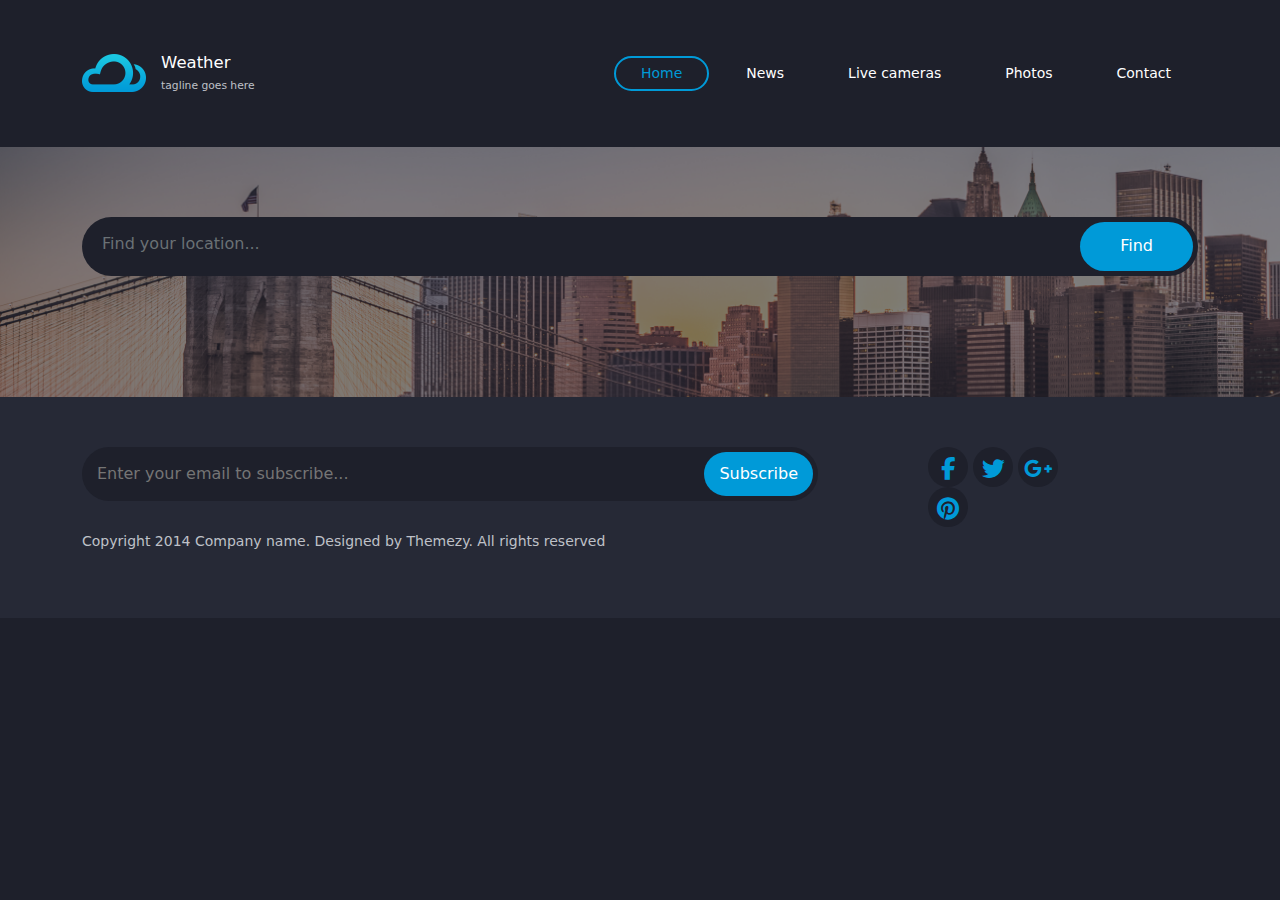
<file: index.html>
<!DOCTYPE html>
<html lang="en">

<head>
    <meta charset="UTF-8">
    <meta name="viewport" content="width=device-width, initial-scale=1.0">
    <title>Weather</title>
</head>
<link
    href="https://fonts.googleapis.com/css2?family=Open+Sans:ital,wght@0,300..800;1,300..800&family=Roboto:ital,wght@0,100;0,300;0,400;0,500;0,700;0,900;1,100;1,300;1,400;1,500;1,700;1,900& display=swap"
    rel="stylesheet" />
<link rel="icon" href="./images/logo.png">
<link rel="stylesheet" href="./css/all.min.css">
<link rel="stylesheet" href="./css/style.css">
<link rel="stylesheet" href="./css/bootstrap.min.css">
<link rel="stylesheet" href="./css/bootstrap-icons.css">

<body>

    <!-- /* =============== Nav Bar Start =================== */ -->

    <div class="top-header">
        <nav class="navbar navbar-expand-lg">
            <div class="container">
                <a class="left-section text-decoration-none" href="index.html">
                    <img src="./images/logo.png" alt="Logo" />
                    <div class="logo-text">
                        <h1>Weather</h1>
                        <p>tagline goes here</p>
                    </div>
                </a>
                <button class="navbar-toggler navbar-dark" type="button" data-bs-toggle="collapse"
                    data-bs-target="#navbarSupportedContent" aria-controls="navbarSupportedContent"
                    aria-expanded="false" aria-label="Toggle navigation">
                    <span class="navbar-toggler-icon"></span>
                </button>
                <div class="collapse navbar-collapse" id="navbarSupportedContent">
                    <ul class="navbar-nav ms-auto mb-2 mb-lg-0">
                        <li class="nav-item">
                            <a class="nav-link active" aria-current="page" href="#">Home</a>
                        </li>
                        <li class="nav-item">
                            <a class="nav-link" href="#">News</a>
                        </li>
                        <li class="nav-item">
                            <a class="nav-link" href="#">Live cameras</a>
                        </li>
                        <li class="nav-item">
                            <a class="nav-link" href="#">Photos</a>
                        </li>
                        <li class="nav-item">
                            <a class="nav-link" href="Contact.html">Contact</a>
                        </li>
                    </ul>
                </div>
            </div>
        </nav>
    </div>
    <!-- // =============== Nav Bar End =================== // -->

    <!-- // =============== Search Section start =================== // -->

    <section class="search-section">
        <div class="container">
            <div class="search">
                <input id="searchBar" type="text" placeholder="Find your location..." class="form-control" />
                <input type="button" value="Find" />
            </div>
        </div>
    </section>

    <!-- // =============== Search Section End =================== // -->

    <!-- // =============== Temperature Display Section Start =================== // -->

    <section class="Temperature">
        <div class="container">
            <div class="sup-temp">
                <div class="Temperature-container bor-left" id="Box1"></div>
                <div class="Temperature-container text-center" id="Box2"></div>
                <div class="Temperature-container text-center bor-right" id="Box3"></div>
            </div>
        </div>
    </section>

    <!-- // =============== Temperature Display Section End =================== // -->

    <!-- // =============== Footer start =================== // -->

    <footer>
        <div class="container">
            <div class="row">
                <div class="col-md-8">
                    <form action="#" class="contact">
                        <input type="text" placeholder="Enter your email to subscribe..." />
                        <input type="submit" value="Subscribe" />
                    </form>
                </div>
                <div class="col-md-3">
                    <div class="social">
                        <a href="#">
                            <i class="fa-brands fa-facebook-f"></i>
                        </a>
                        <a href="#">
                            <i class="fa-brands fa-twitter"></i>
                        </a>
                        <a href="#">
                            <i class="fa-brands fa-google-plus-g"></i>
                        </a>
                        <a href="#">
                            <i class="fa-brands fa-pinterest"></i>
                        </a>
                    </div>
                </div>
            </div>
            <p>
                Copyright 2014 Company name. Designed by Themezy. All rights reserved
            </p>
        </div>
    </footer>

    <!-- // =============== Footer End =================== // -->
    <script src="./js/index.js"></script>
    <script src="./js/bootstrap.bundle.min.js"></script>
</body>

</html>
</file>
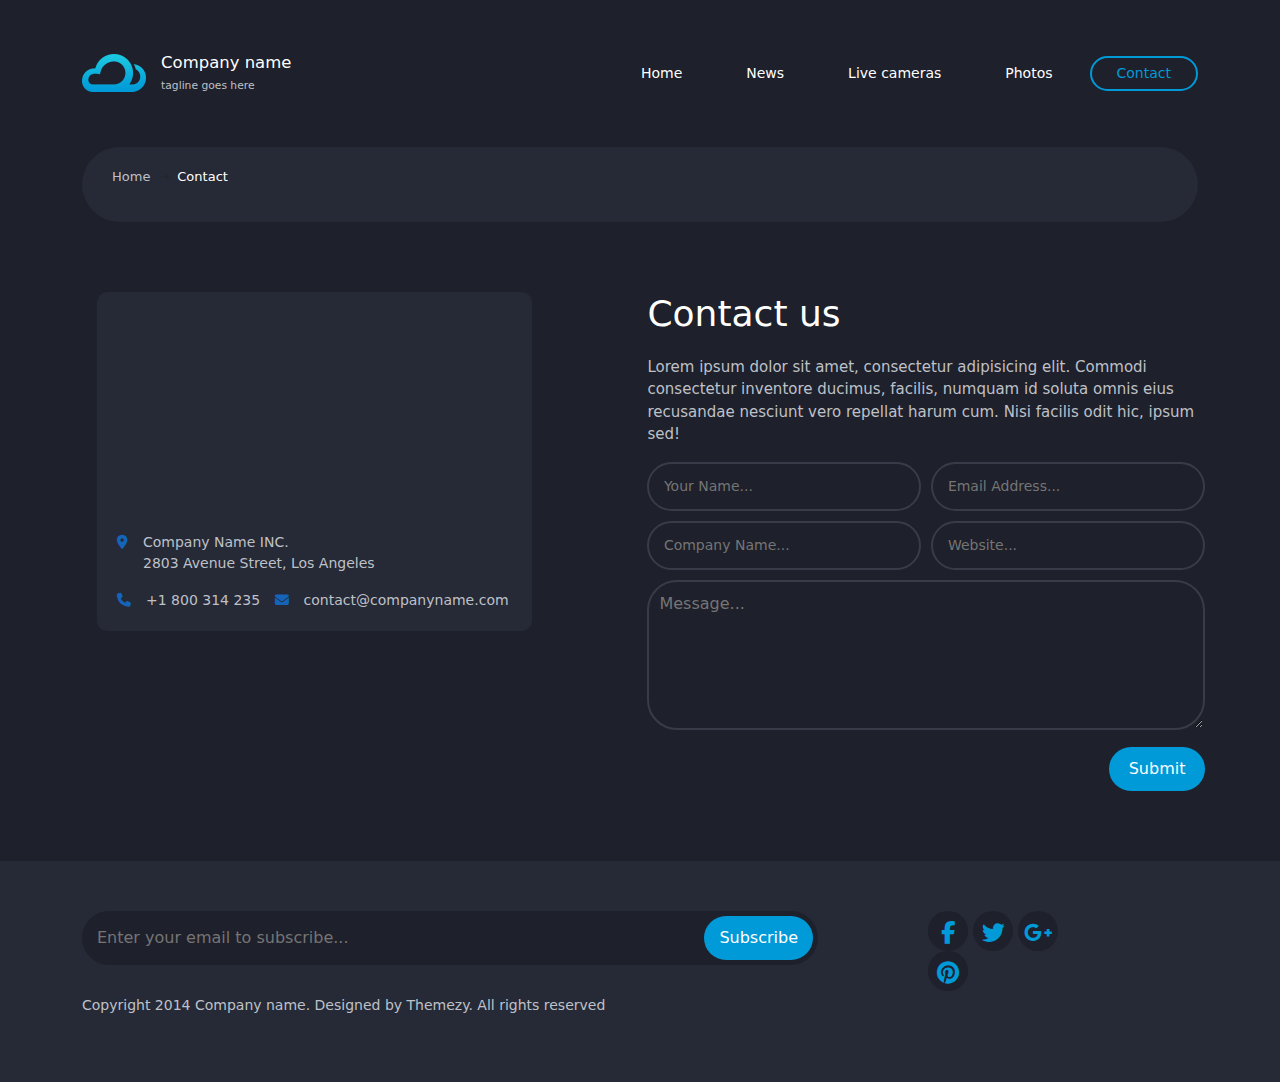
<file: Contact.html>
<!DOCTYPE html>
<html lang="en">

<head>
    <meta charset="UTF-8">
    <meta name="viewport" content="width=device-width, initial-scale=1.0">
    <title>Contact</title>
</head>
<link
    href="https://fonts.googleapis.com/css2?family=Open+Sans:ital,wght@0,300..800;1,300..800&family=Roboto:ital,wght@0,100;0,300;0,400;0,500;0,700;0,900;1,100;1,300;1,400;1,500;1,700;1,900& display=swap"
    rel="stylesheet" />
<link rel="stylesheet" href="./css/all.min.css">
<link rel="stylesheet" href="./css/style.css">
<link rel="stylesheet" href="./css/bootstrap.min.css">
<link rel="stylesheet" href="./css/bootstrap-icons.css">

<body>
    <!-- /* =============== Nav Bar Start =================== */ -->
    <div class="top-header">
        <nav class="navbar navbar-expand-lg">
            <div class="container">
                <a class="left-section text-decoration-none" href="index.html">
                    <img src="./images/logo.png" alt="Logo" />
                    <div class="logo-text">
                        <h1>Company name</h1>
                        <p>tagline goes here</p>
                    </div>
                </a>
                <button class="navbar-toggler navbar-dark" type="button" data-bs-toggle="collapse"
                    data-bs-target="#navbarSupportedContent" aria-controls="navbarSupportedContent"
                    aria-expanded="false" aria-label="Toggle navigation">
                    <span class="navbar-toggler-icon"></span>
                </button>
                <div class="collapse navbar-collapse" id="navbarSupportedContent">
                    <ul class="navbar-nav ms-auto mb-2 mb-lg-0">
                        <li class="nav-item">
                            <a class="nav-link" aria-current="page" href="index.html">Home</a>
                        </li>
                        <li class="nav-item">
                            <a class="nav-link" href="#">News</a>
                        </li>
                        <li class="nav-item">
                            <a class="nav-link" href="#">Live cameras</a>
                        </li>
                        <li class="nav-item">
                            <a class="nav-link" href="#">Photos</a>
                        </li>
                        <li class="nav-item">
                            <a class="nav-link active" href="#">Contact</a>
                        </li>
                    </ul>
                </div>
            </div>
        </nav>
    </div>
    <!-- // =============== Nav Bar End =================== // -->

    <!-- // =============== Content start =================== // -->

    <section class="Main-Content">
        <div class="head">
            <div class="container">
                <nav style="--bs-breadcrumb-divider: '→'" aria-label="breadcrumb">
                    <ol class="breadcrumb">
                        <li class="breadcrumb-item"><a href="index.html">Home</a></li>
                        <li class="breadcrumb-item active" aria-current="page">
                            Contact
                        </li>
                    </ol>
                </nav>
            </div>
        </div>
        <div class="Contact-us">
            <div class="container d-flex">
                <div class="col-md-5">
                    <div class="contact">
                        <div class="map" data-latitude="-6.897789" data-longitude="107.621735"></div>
                        <div class="contact-details">
                            <address class="d-flex align-items-baseline">
                                <i class="fa-solid fa-location-dot"></i>
                                <p>
                                    Company Name INC. <br />
                                    2803 Avenue Street, Los Angeles
                                </p>
                            </address>
                            <a href=""><i class="fa-solid fa-phone"></i>+1 800 314 235</a>
                            <a href=""><i class="fa-solid fa-envelope"></i>contact@companyname.com</a>
                        </div>
                    </div>
                </div>
                <div class="col-md-6">
                    <div class="form">
                        <h2>Contact us</h2>
                        <p>
                            Lorem ipsum dolor sit amet, consectetur adipisicing elit.
                            Commodi consectetur inventore ducimus, facilis, numquam id
                            soluta omnis eius recusandae nesciunt vero repellat harum cum.
                            Nisi facilis odit hic, ipsum sed!
                        </p>
                        <form action="#" class="form-contact">
                            <div class="info-one">
                                <input type="text" placeholder=" Your Name... " />
                                <input type="text" placeholder=" Email Address... " />
                            </div>
                            <div class="info-Two">
                                <input type="text" placeholder=" Company Name... " />
                                <input type="text" placeholder=" Website... " />
                            </div>
                            <textarea name="contact" placeholder="Message..."></textarea>
                            <div class="submit">
                                <input type="submit" />
                            </div>
                        </form>
                    </div>
                </div>
            </div>
        </div>
    </section>

    <!-- // ===============  Content End =================== // -->

    <!-- // =============== Footer start =================== // -->
    <footer>
        <div class="container">
            <div class="row">
                <div class="col-md-8">
                    <form action="#" class="contact">
                        <input type="text" placeholder="Enter your email to subscribe..." />
                        <input type="submit" value="Subscribe" />
                    </form>
                </div>
                <div class="col-md-3">
                    <div class="social">
                        <a href="#">
                            <i class="fa-brands fa-facebook-f"></i>
                        </a>
                        <a href="#">
                            <i class="fa-brands fa-twitter"></i>
                        </a>
                        <a href="#">
                            <i class="fa-brands fa-google-plus-g"></i>
                        </a>
                        <a href="#">
                            <i class="fa-brands fa-pinterest"></i>
                        </a>
                    </div>
                </div>
            </div>
            <p>
                Copyright 2014 Company name. Designed by Themezy. All rights reserved
            </p>
        </div>
    </footer>

    <!-- // =============== Footer End ===================== // -->

    <script src="./js/index.js"></script>
    <script src="./js/bootstrap.bundle.min.js"></script>
</body>

</html>
</file>
<file: css/style.css>
*,
*::after,
*::before {
    margin: 0;
    padding: 0;
    box-sizing: border-box;
}

body {
    height: 100vh;
    background-color: #1e202b !important;
    font-family: "Open Sans", sans-serif;
}

.top-header {
    padding: 45px 0;
}

.navbar {
    color: #fff;
}

/* ------------logo css--------------- */
.left-section .logo-text {
    display: inline-block;
    vertical-align: middle;
}

.navbar .left-section img[alt="Logo"] {
    display: inline-block;
    vertical-align: middle;
    margin-right: 10px;
}

.left-section .logo-text h1 {
    margin-bottom: 5px;
    font-size: 1.03em;
    color: #fff;
}

.left-section .logo-text p {
    font-size: 0.67em;
    display: block;
    color: #bfc1c8;
    margin-bottom: 0;
}

/* ------------End logo css--------------- */
.nav-item .nav-link.active,
.nav-item .nav-link {
    color: #fff !important;
    transition: all 0.5s;
    border: 2px solid transparent;
    font-weight: 400;
    line-height: 1.5;
    font-size: 14px;
    padding: 5px 25px !important;
    text-align: center;

}

.nav-item .nav-link.active {
    color: #009ad8 !important;
    border: 2px solid #009ad8;
    border-radius: 20px;
}

.navbar-nav .nav-item {
    margin-left: 10px;
}

.navbar-nav .nav-item .nav-link:hover {
    color: #009ad8 !important;
    border: 2px solid #009ad8;
    border-radius: 20px;
}

/* <!----------------------Start Search-------------------> */
.search-section {
    background-image: url("../images/banner.png");
    background-size: cover;
    background-repeat: no-repeat;
    min-height: 350px;
    padding: 70px 0;
}

.search {
    position: relative;
    margin-bottom: 70px;
}

.search input[type="text"] {
    background-color: #1e202b;
    padding: 15px 50px 20px 20px;
    border: none;
    border-radius: 40px;
    color: #fff;
}

.search input[type="button"] {
    position: absolute;
    right: 5px;
    top: 5px;
    bottom: 5px;
    padding: 0 40px;
    border: none;
    background: #009ad8;
    border-radius: 30px;
    color: white;
}

.search input[type="text"]::placeholder {
    color: #6a7175;
}

.form-control:focus {
    border: none;
    box-shadow: none;
    caret-color: rgb(64, 0, 255);
}

/* <!----------------------End Search---------------------> */

/* <!----------------------Start Temperature-display---------------------> */
.Temperature {
    position: relative;
}

.Temperature .container .sup-temp {
    display: flex;
    margin-bottom: 50px;
    position: relative;
    margin-top: -150px;
    margin-bottom: 50px;
}

.Temperature .container .bor-left {
    border-top-left-radius: 10px;
    border-bottom-left-radius: 10px;
}

.Temperature .container .bor-right {
    border-top-right-radius: 10px;
    border-bottom-right-radius: 10px;
}

.Temperature-container {
    background-color: #323544;
    width: 100%;
    color: #bfc1c8;
}

#Box2 {
    background-color: #262936;
}

#Box2 .head {
    background: #222530;
}

.Temperature-container .head {
    background: rgba(0, 0, 0, 0.1);
    padding: 10px;
    font-weight: 400;
    font-size: 14px;
    line-height: 21px;
}

.Temperature-container .Degree {
    padding: 30px 20px;
}

.Degree .Area {
    font-size: 18px;
    line-height: 27px;
}

.Degree .sup-degree {
    font-size: 1.7142857143em;
    color: white;
    font-weight: 700;
}

.Degree .sup-degree .Great {
    font-weight: 500;
    font-size: 25px;
}

.Degree .sup-degree .small {
    font-size: 15px;
    font-weight: 400;
}

.Degree .Temp {
    color: white;
    font-weight: 600;
    line-height: 135px;
    font-size: 89px;
    margin-right: 30px;
    display: inline-block;
    font-family: "Open Sans", sans-serif;
    vertical-align: middle;
}

#Box2 .Degree .Weather-icon img,
#Box3 .Degree .Weather-icon img {
    height: 50px;
    width: 50px;
}

#Box2 .Degree .Weather-icon,
#Box3 .Degree .Weather-icon {
    margin-bottom: 15px;
}

.Degree .Weather-icon {
    margin-bottom: 40px;
    height: 50px;
    font-size: 1.7142857143em;
}

.Degree .Weather-icon img {
    width: 90px;
}

.Degree .status {
    color: #009ad8;
    margin: 20px 0;
}

.Degree span {
    margin-right: 20px;
}

/* <!----------------------End Temperature-display---------------------> */

/* <!----------------------Start Footer---------------------> */
footer {
    background: #262936;
    padding: 50px 0;
    position: relative;
}

footer .contact {
    position: relative;
    margin-bottom: 30px;
}

footer .contact input[type="text"] {
    padding: 15px 100px 15px 15px;
    background: #1e202b;
    width: 100%;
    color: white;
    outline: none;
    border: none;
    border-radius: 30px;
}

footer .contact input[type="submit"] {
    position: absolute;
    right: 5px;
    top: 5px;
    bottom: 5px;
    border: none;
    background: #009ad8;
    padding: 10px 15px;
    border-radius: 30px;
    color: white;
}

footer .social {
    margin-left: 33%;
}

footer .social a {
    width: 40px;
    height: 40px;
    display: inline-block;
    border-radius: 50%;
    background: #1e202b;
    color: #009ad8;
    text-align: center;
    line-height: 2;
    font-size: 20px;
    font-size: 1.4285714286em;
    text-decoration: none;
    transition: all 0.5s;
}

footer .social a:hover {
    background: #009ad8;
    color: white;
}

footer p {
    color: #bfc1c8;
    font-size: 14px;
    font-weight: 300;
    line-height: 1.5;
}

/* <!----------------------End Footer---------------------> */
/* <!----------------------Start Content---------------------> */
.Main-Content .container nav[aria-label="breadcrumb"] {
    background: #262936;
    border-radius: 40px;
    padding: 20px 30px;
    font-size: 13px;
}

.breadcrumb {
    margin-bottom: 0;
}

ol.breadcrumb .breadcrumb-item {
    color: #ffffff;
}

ol.breadcrumb a {
    text-decoration: none;
    color: #bfc1c8;
}

.breadcrumb-item+.breadcrumb-item::before {
    color: rgb(14 121 229 / 75%);
}

.Main-Content .Contact-us {
    padding: 70px 0;
}

.Main-Content .map {
    height: 220px;
}

.Main-Content .col-md-5 {
    position: relative;
    padding-left: 15px;
    padding-right: 15px;
}

.Main-Content .contact {
    border-radius: 10px;
    background: #262936;
}

.Main-Content .contact-details {
    padding: 20px;
    color: #bfc1c8;
    font-size: 14px;
    line-height: 1.5;
}

.Main-Content .contact-details address {
    margin-bottom: 0;
}

.Main-Content .contact-details i {
    margin-right: 15px;
    color: rgb(14 121 229 / 75%);
}

.Main-Content .fa-envelope {
    margin-left: 10px;
}

.Main-Content .contact-details a {
    text-decoration: none;
    color: #bfc1c8;
}

.Main-Content .col-md-6 {
    margin-left: 9%;
}

.Main-Content .form h2 {
    color: white;
    font-weight: 500;
    font-size: 36px;
    margin-bottom: 20px;
}

.Main-Content .form p {
    color: #bfc1c8;
    font-weight: 300;
    font-size: 15px;
}

.Main-Content .info-one,
.Main-Content .info-Two {
    display: flex;
    gap: 10px;
}

.Main-Content .info-one input,
.Main-Content .info-Two input {
    width: 50%;
    padding: 12px 10px;
    margin-bottom: 10px;
    color: white;
    border: 2px solid #393c48;
    background: transparent;
    border-radius: 30px;
    font-size: 14px;
}

.Main-Content .info-one input:hover,
.Main-Content .info-Two input:hover,
.Main-Content textarea:hover {
    border: 2px solid #009ad8;
}

.Main-Content .info-one input:focus,
.Main-Content .info-Two input:focus,
.Main-Content textarea:focus {
    border: 2px solid #009ad8;
    outline: none;
}

.Main-Content textarea {
    width: 100%;
    height: 150px;
    padding: 10px;
    margin-bottom: 10px;
    color: white;
    border: 2px solid #393c48;
    background: transparent;
    border-radius: 30px;
}

.Main-Content .submit {
    text-align: right;
}

.Main-Content .submit input[type="submit"] {
    border: none;
    background: #009ad8;
    padding: 10px 20px;
    border-radius: 30px;
    color: white;
}

/* <!----------------------End Content---------------------> */
@media (min-width: 992px) {
    .Temperature-container {
        width: 33%;
    }
}

@media (max-width: 992px) {

    .nav-item .nav-link.active,
    .nav-item .nav-link {
        padding: 20px 0 !important;
        background-color: #262936;
        border: 0;
        border-radius: 0;
        border-bottom: 1px solid rgba(255, 255, 255, 0.1);
    }

    .navbar-nav {
        border-radius: 20px;
    }

    .navbar-collapse {
        margin-top: 50px;
    }

    .navbar-dark:hover {
        border: #009ad8 2px solid;
        border-radius: 20px;
    }

    .navbar-toggler-icon {
        width: 1rem;
    }

    .sup-temp {
        display: flex;
        flex-wrap: wrap;
    }

    .Temperature-container {
        width: 60%;
    }
}
</file>
